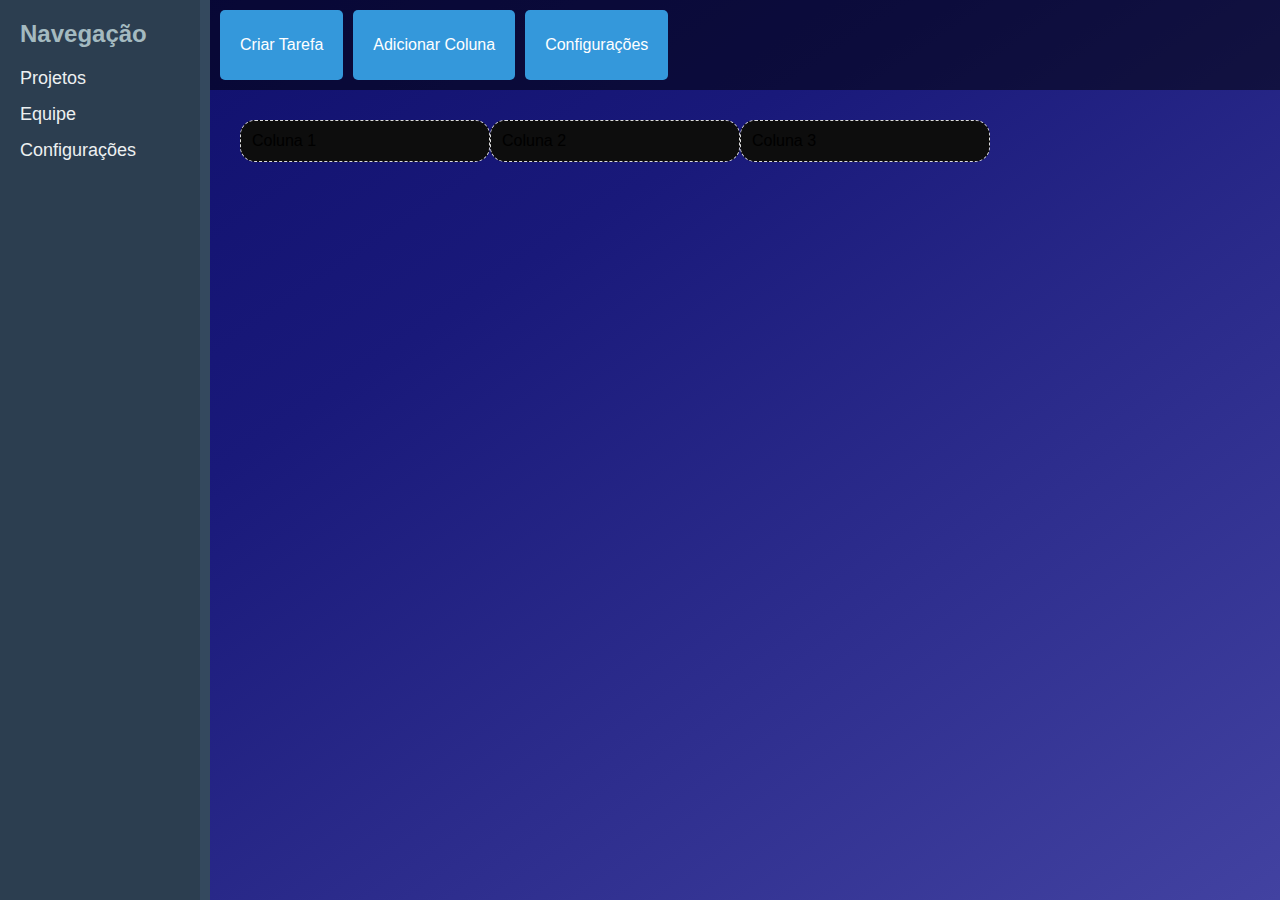
<file: index.html>
<!DOCTYPE html>
<html lang="en">
<head>
  <meta charset="UTF-8">
  <meta http-equiv="X-UA-Compatible" content="IE=edge">
  <meta name="viewport" content="width=device-width, initial-scale=1.0">
  <title>Kanban</title>
  <link rel="stylesheet" href="style.css" />
</head>
<body>
  <!-- Barra de navegação à esquerda e divisor -->
  <div class="side-nav">
    <h3>Navegação</h3>
    <ul>
      <li><a href="#">Projetos</a></li>
      <li><a href="#">Equipe</a></li>
      <li><a href="#">Configurações</a></li>
    </ul>
  </div>
  <div class="resizer"></div>

  <!-- Conteúdo principal -->
  <div class="main-content">
    <!-- Parte superior com botões -->
    <div class="parte-cima">
      <button id="create-task" class="btn">Criar Tarefa</button>
      <button id="add-column" class="btn">Adicionar Coluna</button>
      <button id="settings" class="btn">Configurações</button>
    </div>

    <!-- Kanban com rolagem horizontal -->
    <div class="kanban-container">
      <div class="kanban">
        <div class="column" contenteditable="true">Coluna 1</div>
        <div class="column" contenteditable="true">Coluna 2</div>
        <div class="column" contenteditable="true">Coluna 3</div>
      </div>
    </div>
  </div>

  <!-- Modal de Configurações -->
  <div id="settings-modal" class="modal">
    <div class="modal-content">
      <span class="close">&times;</span>
      <h2>Configurações</h2>
      <p>Opções de configuração podem ser adicionadas aqui.</p>
    </div>
  </div>

  <script src="script.js"></script>
</body>
</html>
</file>
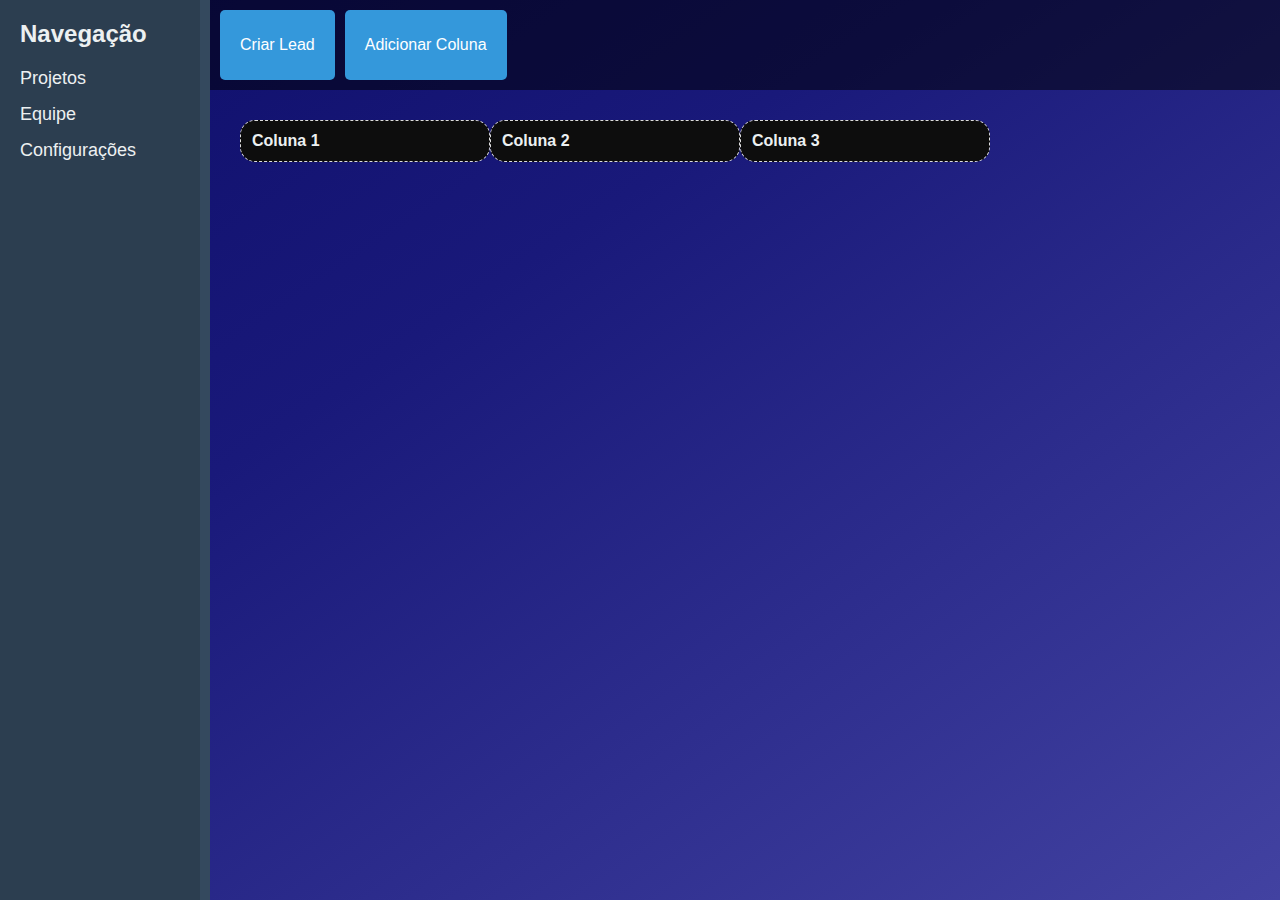
<file: estruturaCards/index.html>
<!DOCTYPE html>
<html lang="en">
<head>
  <meta charset="UTF-8">
  <meta http-equiv="X-UA-Compatible" content="IE=edge">
  <meta name="viewport" content="width=device-width, initial-scale=1.0">
  <title>Kanban</title>
  <link rel="stylesheet" href="style.css" />
</head>
<body>
  <!-- Barra de navegação à esquerda e divisor -->
  <div class="side-nav">
    <h3>Navegação</h3>
    <ul>
      <li><a href="#">Projetos</a></li>
      <li><a href="#">Equipe</a></li>
      <li id="settings"><a href="#">Configurações</a></li>
    </ul>
  </div>
  <div class="resizer"></div>

  <!-- Conteúdo principal -->
  <div class="main-content">
    <!-- Parte superior com botões -->
    <div class="parte-cima">
      <button id="create-lead" class="btn">Criar Lead</button>
      <button id="add-column" class="btn">Adicionar Coluna</button>
    </div>

    <!-- Kanban com rolagem horizontal -->
    <div class="kanban-container">
      <div class="kanban">
        <div class="column" contenteditable="true"><h4>Coluna 1</h4></div>
        <div class="column" contenteditable="true"><h4>Coluna 2</h4></div>
        <div class="column" contenteditable="true"><h4>Coluna 3</h4></div>
      </div>
    </div>
  </div>

  <!-- Modal de Configurações -->
  <div id="settings-modal" class="modal">
    <div class="modal-content">
      <span class="close">&times;</span>
      <h2>Configurações</h2>
      <p>Opções de configuração podem ser adicionadas aqui.</p>
    </div>
  </div>

  <script src="script.js"></script>
</body>
</html>
</file>
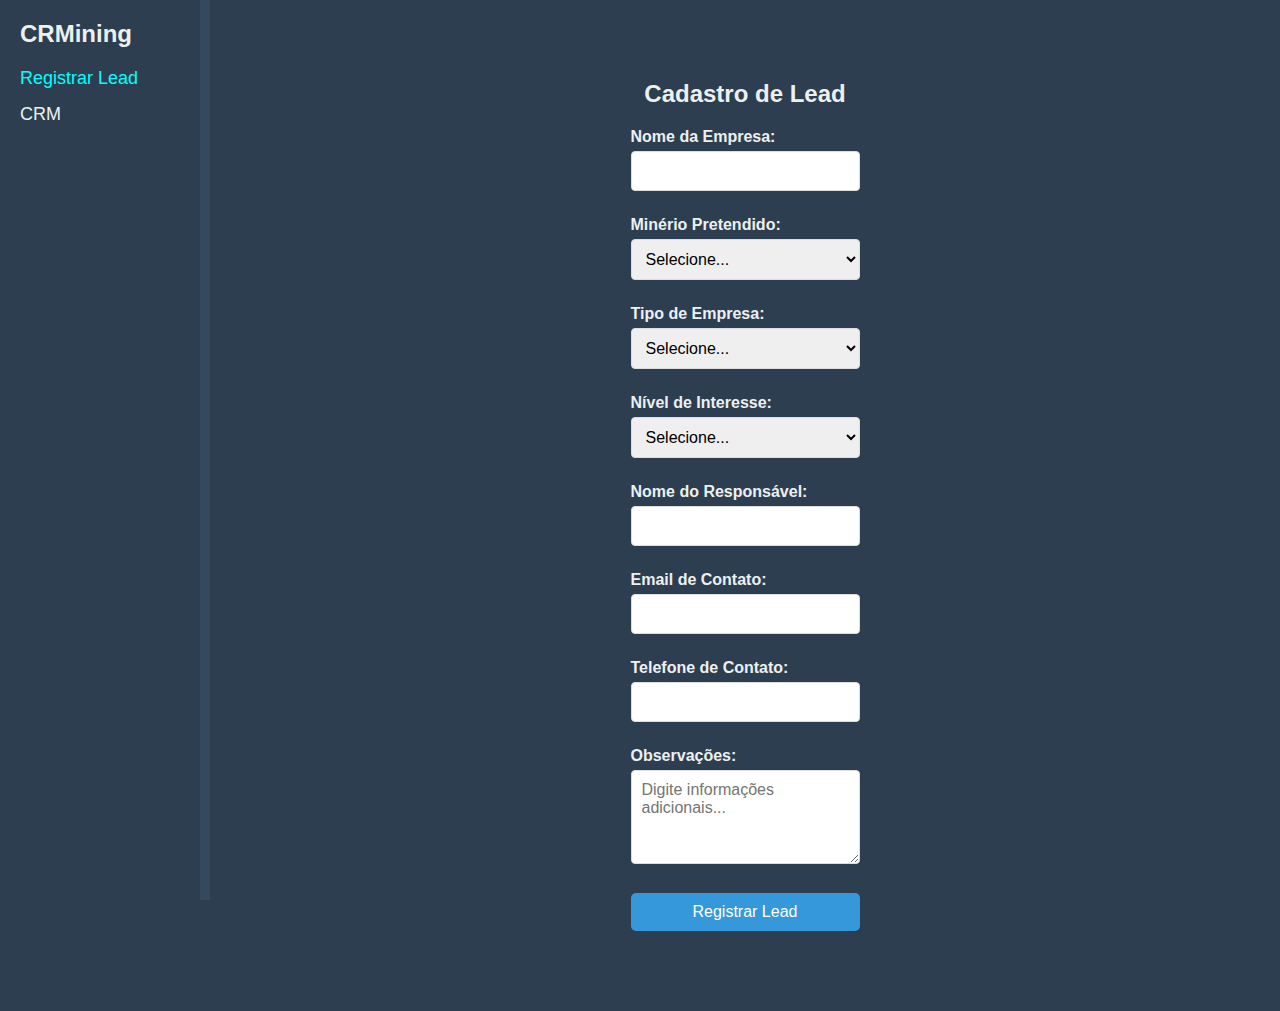
<file: indexCadastro.html>
<!DOCTYPE html>
<html lang="en">
<head>
  <meta charset="UTF-8">
  <meta name="viewport" content="width=device-width, initial-scale=1.0">
  <title>Cadastro de Lead</title>
  <link rel="stylesheet" href="estiloCrm.css">
</head>
<body>

   <!-- Barra de navegação à esquerda e divisor -->
   <div class="side-nav">
    <h3>CRMining</h3>
    <ul>
      <li><a href="indexCadastro.html" style="color: aqua;">Registrar Lead</a></li>
      <li><a href="indexCrm.html">CRM</a></li>
    </ul>
  </div>
  <div class="resizer"></div>


  <div class="container">
    <h2>Cadastro de Lead</h2>

    
    <form id="lead-form">
      <div class="form-group">
        <label for="company-name">Nome da Empresa:</label>
        <input type="text" id="company-name" name="company-name" required>
      </div>

      <div class="form-group">
        <label for="ore-type">Minério Pretendido:</label>
        <select id="ore-type" name="ore-type" required>
          <option value="">Selecione...</option>
          <option value="ferro">Ferro</option>
          <option value="ouro">Ouro</option>
          <option value="bauxita">Bauxita</option>
          <option value="manganes">Manganês</option>
          <option value="outros">Outros</option>
        </select>
      </div>

      <div class="form-group">
        <label for="company-type">Tipo de Empresa:</label>
        <select id="company-type" name="company-type" required>
          <option value="">Selecione...</option>
          <option value="extracao">Extração</option>
          <option value="exploracao">Exploração</option>
          <option value="comercializacao">Comercialização</option>
          <option value="investimento">Investimento</option>
          <option value="outro">Outro</option>
        </select>
      </div>

      <div class="form-group">
        <label for="interest-level">Nível de Interesse:</label>
        <select id="interest-level" name="interest-level" required>
          <option value="">Selecione...</option>
          <option value="alto">Alto</option>
          <option value="medio">Médio</option>
          <option value="baixo">Baixo</option>
        </select>
      </div>

      <div class="form-group">
        <label for="contact-person">Nome do Responsável:</label>
        <input type="text" id="contact-person" name="contact-person" required>
      </div>

      <div class="form-group">
        <label for="contact-email">Email de Contato:</label>
        <input type="email" id="contact-email" name="contact-email" required>
      </div>

      <div class="form-group">
        <label for="contact-phone">Telefone de Contato:</label>
        <input type="tel" id="contact-phone" name="contact-phone" required>
      </div>

      <div class="form-group">
        <label for="observations">Observações:</label>
        <textarea id="observations" name="observations" rows="4" placeholder="Digite informações adicionais..."></textarea>
      </div>

      <button type="submit" class="btn">Registrar Lead</button>
    </form>
  </div>

  <script src="script.js"></script>
</body>
</html>
</file>
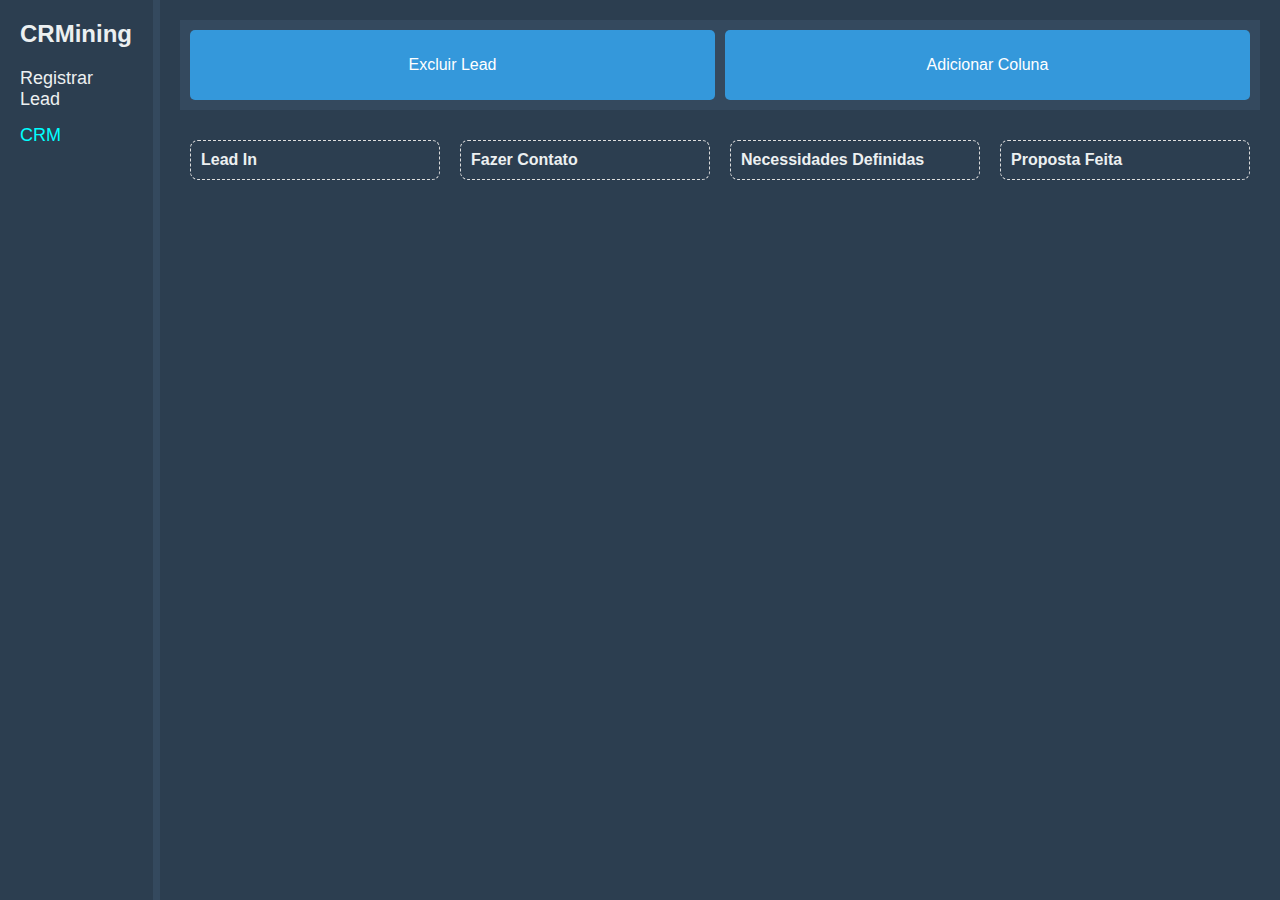
<file: indexCrm.html>
<!DOCTYPE html>
<html lang="en">
<head>
  <meta charset="UTF-8">
  <meta http-equiv="X-UA-Compatible" content="IE=edge">
  <meta name="viewport" content="width=device-width, initial-scale=1.0">
  <title>CRMining</title>
  <link rel="stylesheet" href="estiloCrm.css" />
</head>
<body>
  <!-- Barra de navegação à esquerda e divisor -->
  <div class="side-nav">
    <h3>CRMining</h3>
    <ul>
      <li><a href="indexCadastro.html">Registrar Lead</a></li>
      <li><a href="indexCrm.html" style="color: aqua;">CRM</a></li>
    </ul>
  </div>
  <div class="resizer"></div>

  <!-- Conteúdo principal -->
  <div class="main-content">
    <!-- Parte superior com botões -->
    <div class="parte-cima">
      <button id="delete-lead" class="btn">Excluir Lead</button>
      <button id="add-column" class="btn">Adicionar Coluna</button>
    </div>

    <!-- Kanban com rolagem horizontal -->
    <div class="kanban-container">
      <div class="kanban">
        <div class="column" contenteditable="true"><h4 contenteditable="false">Lead In</h4></div>
        <div class="column" contenteditable="true"><h4 contenteditable="false">Fazer Contato</h4></div>
        <div class="column" contenteditable="true"><h4 contenteditable="false">Necessidades Definidas</h4></div>
        <div class="column" contenteditable="true"><h4 contenteditable="false">Proposta Feita</h4></div>
      </div>
    </div>
  </div>

  <script src="script.js"></script>
</body>
</html>
</file>
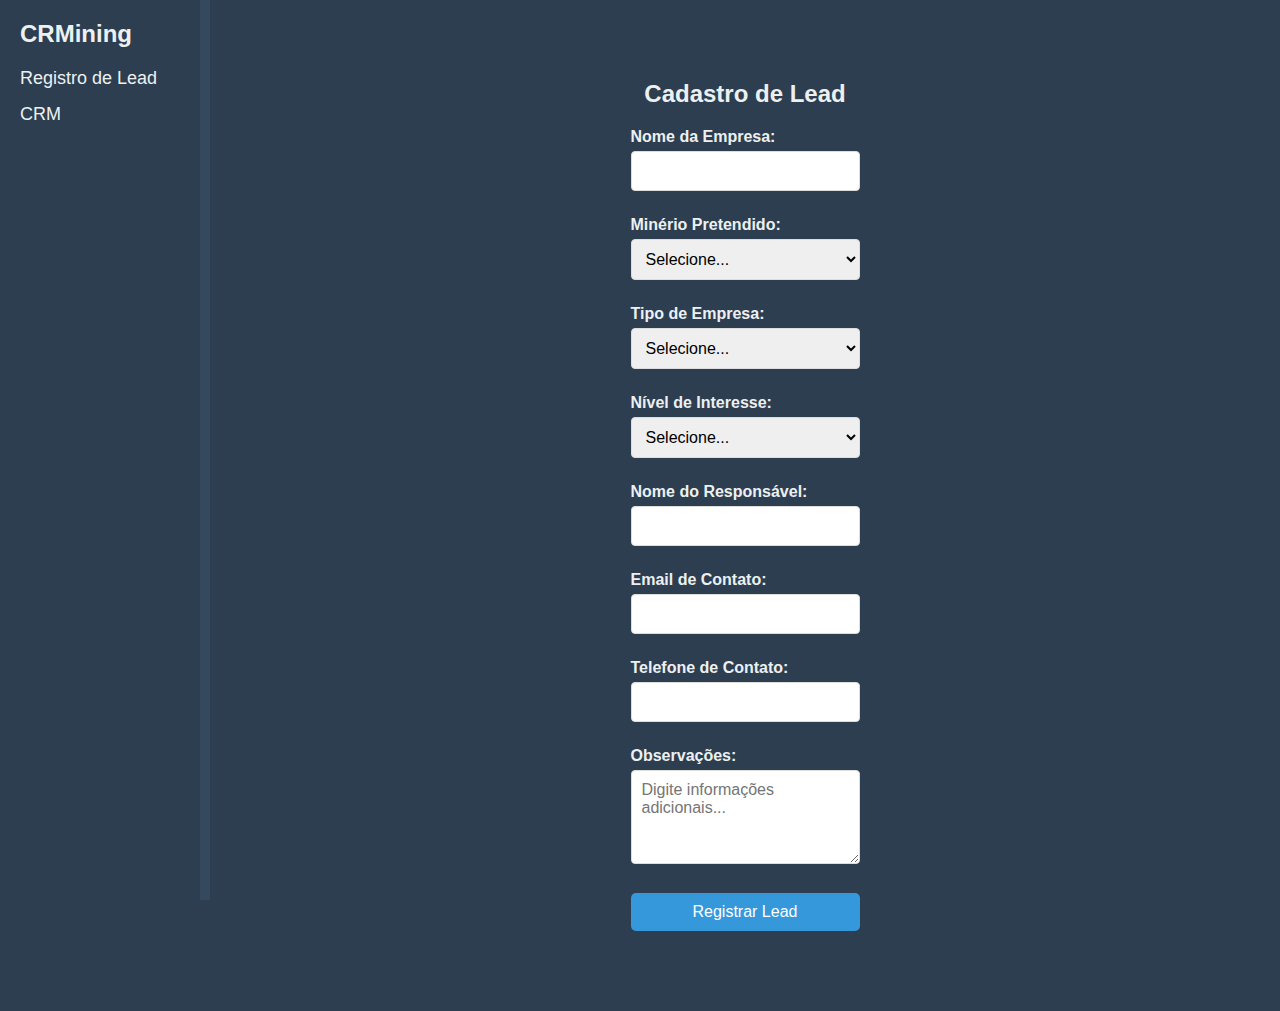
<file: estruturaCards/indexCadastro.html>
<!DOCTYPE html>
<html lang="en">
<head>
  <meta charset="UTF-8">
  <meta name="viewport" content="width=device-width, initial-scale=1.0">
  <title>Cadastro de Lead</title>
  <link rel="stylesheet" href="estiloCrm.css">
</head>
<body>

   <!-- Barra de navegação à esquerda e divisor -->
   <div class="side-nav">
    <h3>CRMining</h3>
    <ul>
      <li><a href="indexCadastro.html">Registro de Lead</a></li>
      <li><a href="indexCrm.html">CRM</a></li>
    </ul>
  </div>
  <div class="resizer"></div>


  <div class="container">
    <h2>Cadastro de Lead</h2>

    
    <form id="lead-form">
      <div class="form-group">
        <label for="company-name">Nome da Empresa:</label>
        <input type="text" id="company-name" name="company-name" required>
      </div>

      <div class="form-group">
        <label for="ore-type">Minério Pretendido:</label>
        <select id="ore-type" name="ore-type" required>
          <option value="">Selecione...</option>
          <option value="ferro">Ferro</option>
          <option value="ouro">Ouro</option>
          <option value="bauxita">Bauxita</option>
          <option value="manganes">Manganês</option>
          <option value="outros">Outros</option>
        </select>
      </div>

      <div class="form-group">
        <label for="company-type">Tipo de Empresa:</label>
        <select id="company-type" name="company-type" required>
          <option value="">Selecione...</option>
          <option value="extracao">Extração</option>
          <option value="exploracao">Exploração</option>
          <option value="comercializacao">Comercialização</option>
          <option value="investimento">Investimento</option>
          <option value="outro">Outro</option>
        </select>
      </div>

      <div class="form-group">
        <label for="interest-level">Nível de Interesse:</label>
        <select id="interest-level" name="interest-level" required>
          <option value="">Selecione...</option>
          <option value="alto">Alto</option>
          <option value="medio">Médio</option>
          <option value="baixo">Baixo</option>
        </select>
      </div>

      <div class="form-group">
        <label for="contact-person">Nome do Responsável:</label>
        <input type="text" id="contact-person" name="contact-person" required>
      </div>

      <div class="form-group">
        <label for="contact-email">Email de Contato:</label>
        <input type="email" id="contact-email" name="contact-email" required>
      </div>

      <div class="form-group">
        <label for="contact-phone">Telefone de Contato:</label>
        <input type="tel" id="contact-phone" name="contact-phone" required>
      </div>

      <div class="form-group">
        <label for="observations">Observações:</label>
        <textarea id="observations" name="observations" rows="4" placeholder="Digite informações adicionais..."></textarea>
      </div>

      <button type="submit" class="btn">Registrar Lead</button>
    </form>
  </div>

  <script src="script.js"></script>
</body>
</html>
</file>
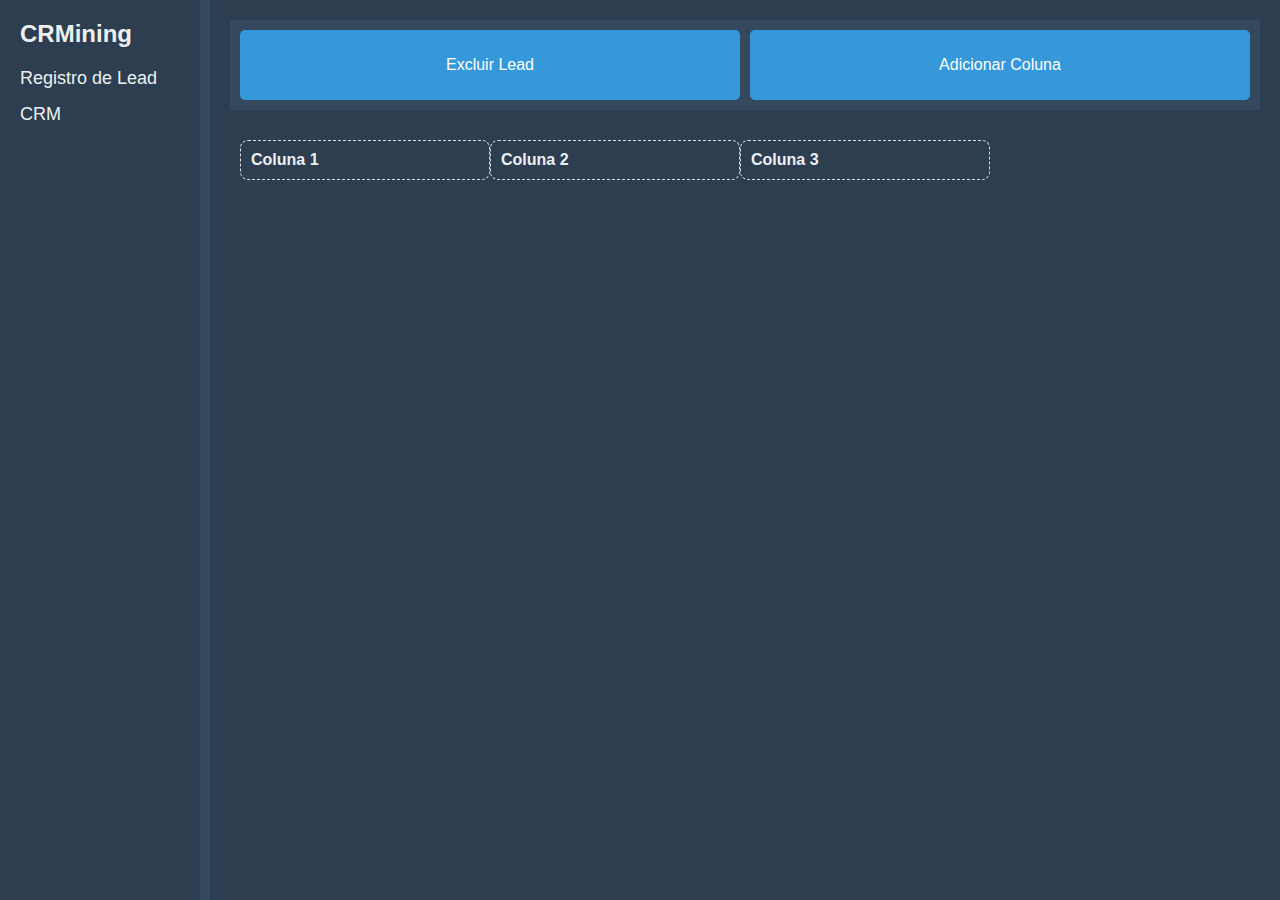
<file: estruturaCards/indexCrm.html>
<!DOCTYPE html>
<html lang="en">
<head>
  <meta charset="UTF-8">
  <meta http-equiv="X-UA-Compatible" content="IE=edge">
  <meta name="viewport" content="width=device-width, initial-scale=1.0">
  <title>Kanban</title>
  <link rel="stylesheet" href="estiloCrm.css" />
</head>
<body>
  <!-- Barra de navegação à esquerda e divisor -->
  <div class="side-nav">
    <h3>CRMining</h3>
    <ul>
      <li><a href="indexCadastro.html">Registro de Lead</a></li>
      <li><a href="indexCrm.html">CRM</a></li>
    </ul>
  </div>
  <div class="resizer"></div>

  <!-- Conteúdo principal -->
  <div class="main-content">
    <!-- Parte superior com botões -->
    <div class="parte-cima">
      <button id="delete-lead" class="btn">Excluir Lead</button>
      <button id="add-column" class="btn">Adicionar Coluna</button>
    </div>

    <!-- Kanban com rolagem horizontal -->
    <div class="kanban-container">
      <div class="kanban">
        <div class="column" contenteditable="true"><h4>Coluna 1</h4></div>
        <div class="column" contenteditable="true"><h4>Coluna 2</h4></div>
        <div class="column" contenteditable="true"><h4>Coluna 3</h4></div>
      </div>
    </div>
  </div>

  <script src="script.js"></script>
</body>
</html>
</file>
<file: style.css>
/* Estilo geral */
* {
  margin: 0;
  padding: 0;
  box-sizing: border-box;
  font-family: 'Poppins', sans-serif;
}

body {
  display: flex;
  overflow: hidden; /* Evita a barra de rolagem na tela principal */
  background: rgb(14,14,106);
  background: linear-gradient(146deg, rgba(14,14,106,1) 0%, rgba(25,25,122,1) 35%, rgba(66,66,161,1) 100%);
}

.side-nav {
  width: 200px;
  background-color: #2c3e50;
  color: #a4bac0;
  padding: 20px;
  height: 100vh;
  transition: width 0.3s;
}

.side-nav h3 {
  margin-bottom: 20px;
  font-size: 24px;
}

.side-nav ul {
  list-style: none;
}

.side-nav ul li {
  margin-bottom: 15px;
}

.side-nav ul li a {
  text-decoration: none;
  color: #ecf0f1;
  font-size: 18px;
}

.resizer {
  width: 10px;
  background-color: #34495e;
  cursor: ew-resize;
  height: 100vh;
  position: relative;
}

.main-content {
  flex: 1;
  display: flex;
  flex-direction: column;
  padding: 20px;
}

.parte-cima {
  display: flex;
  height: 90px;
  width: 120%;
  justify-content: flex-start;
  padding: 10px;
  background-color: #00000082;
  margin-bottom: 20px;
  gap: 10px;
  margin-top: -20px;
  margin-left: -20px;
}

.btn {
  background-color: #3498db;
  color: white;
  padding: 10px 20px;
  border: none;
  border-radius: 5px;
  cursor: pointer;
  font-size: 16px;
}

.btn:hover {
  background-color: #2980b9;
}

.kanban {
  display: flex;
  overflow-x: auto; /* Adiciona rolagem horizontal */
  padding: 10px;
}

.column {
  display: flex;
  flex-direction: column;
  gap: 10px;
  padding: 11px;
  background-color: rgb(13, 13, 13);
  min-width: 250px;
  border-radius: 15px;
  position: relative;
}

.column[contenteditable="true"] {
  border: 1px dashed #ddd;
  cursor: text;
}

.column:focus {
  outline: none;
}

.item {
  background-color: rgba(55, 55, 55, 0.975);
  padding: 10px;
  border-radius: 5px;
  color: rgb(244, 244, 244);
}

.item[contenteditable="true"] {
  border: 1px dashed #ddd;
}

.dragging {
  opacity: 0.5;
}

.cliente {
  font-size: 16px;
  font-family: Georgia, 'Times New Roman', Times, serif;
}

/* Estilos para a janela modal */
.modal {
  display: none;
  position: fixed;
  z-index: 1000;
  left: 0;
  top: 0;
  width: 100%;
  height: 100%;
  overflow: auto;
  background-color: rgba(0, 0, 0, 0.5);
}

.modal-content {
  background-color: #fefefe;
  margin: 15% auto;
  padding: 20px;
  border: 1px solid #888;
  width: 80%;
  max-width: 500px;
  border-radius: 5px;
}

.close {
  color: #aaa;
  float: right;
  font-size: 28px;
  font-weight: bold;
}

.close:hover,
.close:focus {
  color: black;
  text-decoration: none;
  cursor: pointer;
}
</file>
<file: estruturaCards/style.css>
/* Estilo geral */
* {
  margin: 0;
  padding: 0;
  box-sizing: border-box;
  font-family: 'Poppins', sans-serif;
}

body {
  display: flex;
  overflow: scroll; /* Evita a barra de rolagem na tela principal */
  background: rgb(14,14,106);
  background: linear-gradient(146deg, rgba(14,14,106,1) 0%, rgba(25,25,122,1) 35%, rgba(66,66,161,1) 100%);
}

.side-nav {
  width: 200px;
  background-color: #2c3e50;
  color: #a4bac0;
  padding: 20px;
  height: 100vh;
  transition: width 0.3s;
}

.side-nav h3 {
  margin-bottom: 20px;
  font-size: 24px;
  color: #ecf0f1; /* Título em branco */
}

.side-nav ul {
  list-style: none;
}

.side-nav ul li {
  margin-bottom: 15px;
}

.side-nav ul li a {
  text-decoration: none;
  color: #ecf0f1;
  font-size: 18px;
}

.resizer {
  width: 10px;
  background-color: #34495e;
  cursor: ew-resize;
  height: 100vh;
  position: relative;
}

.main-content {
  flex: 1;
  display: flex;
  flex-direction: column;
  padding: 20px;
}

.parte-cima {
  display: flex;
  height: 90px;
  width: 120%;
  justify-content: flex-start;
  padding: 10px;
  background-color: #00000082;
  margin-bottom: 20px;
  gap: 10px;
  margin-top: -20px;
  margin-left: -20px;
}

.btn {
  background-color: #3498db;
  color: white;
  padding: 10px 20px;
  border: none;
  border-radius: 5px;
  cursor: pointer;
  font-size: 16px;
}

.btn:hover {
  background-color: #2980b9;
}

.kanban {
  display: flex;
  overflow-x: auto; /* Adiciona rolagem horizontal */
  padding: 10px;
}

.column {
  display: flex;
  flex-direction: column;
  gap: 10px;
  padding: 11px;
  background-color: rgb(13, 13, 13);
  min-width: 250px;
  border-radius: 15px;
  position: relative;
}

.column[contenteditable="true"] {
  border: 1px dashed #ddd;
  cursor: text;
}

.column h4 {
  color: #ecf0f1; /* Título em branco */
}

.column:focus {
  outline: none;
}

.item {
  background-color: rgba(55, 55, 55, 0.975);
  padding: 10px;
  border-radius: 5px;
  color: rgb(244, 244, 244);
}

.item[contenteditable="true"] {
  border: 1px dashed #ddd;
}

.dragging {
  opacity: 0.5;
}

.cliente {
  font-size: 16px;
  font-family: Georgia, 'Times New Roman', Times, serif;
}

/* Estilos para a janela modal */
.modal {
  display: none;
  position: fixed;
  z-index: 1000;
  left: 0;
  top: 0;
  width: 100%;
  height: 100%;
  overflow: auto;
  background-color: rgba(0, 0, 0, 0.5);
}

.modal-content {
  background-color: #fefefe;
  margin: 15% auto;
  padding: 20px;
  border: 1px solid #888;
  width: 80%;
  max-width: 500px;
  border-radius: 5px;
}

.close {
  color: #aaa;
  float: right;
  font-size: 28px;
  font-weight: bold;
}

.close:hover,
.close:focus {
  color: black;
  text-decoration: none;
  cursor: pointer;
}
</file>
<file: estiloCrm.css>
/* Estilo geral */
* {
  margin: 0;
  padding: 0;
  box-sizing: border-box;
  font-family: 'Poppins', sans-serif;
}

body {
  display: flex;
  overflow: scroll; /* Evita a barra de rolagem na tela principal */
  background-color: #2c3e50;
}

.side-nav {
  width: 200px;
  background-color: #2c3e50;
  color: #ecf0f1;
  padding: 20px;
  height: 100vh;
  transition: width 0.3s;
}

.side-nav h3 {
  margin-bottom: 20px;
  font-size: 24px;
  color: #ecf0f1; /* Título em branco */
}

.side-nav ul {
  list-style: none;
}

.side-nav ul li {
  margin-bottom: 15px;
}

.side-nav ul li a {
  text-decoration: none;
  color: #ecf0f1;
  font-size: 18px;
}

.resizer {
  width: 10px;
  background-color: #34495e;
  cursor: ew-resize;
  height: 100vh;
  position: relative;
}

.main-content {
  flex: 1;
  display: flex;
  flex-direction: column;
  padding: 20px;
}

.parte-cima {
  display: flex;
  height: 90px;
  justify-content: flex-start;
  padding: 10px;
  background-color: #34495e;
  margin-bottom: 20px;
  gap: 10px;
}

.btn {
  background-color: #3498db;
  color: white;
  padding: 10px 20px;
  border: none;
  border-radius: 5px;
  cursor: pointer;
  font-size: 16px;
}

.btn:hover {
  background-color: #2980b9;
}

.kanban {
  display: grid;
  grid-template-columns: repeat(4, 1fr); /* 4 colunas por linha */
  grid-gap: 20px; /* Espaçamento entre as colunas */
  padding: 10px;
}

.column {
  display: flex;
  flex-direction: column;
  gap: 10px;
  padding: 10px;
  background-color: #2c3e50;
  min-width: 250px;
  border-radius: 8px;
  position: relative;
}


.column[contenteditable="true"] {
  border: 1px dashed #ddd;
  cursor: text;
}

.column h4 {
  color: #ecf0f1; /* Título em branco */
}

.column:focus {
  outline: none;
}

.item {
  background-color: #34495e;
  padding: 10px;
  border-radius: 5px;
  color: #ecf0f1;
}

.item[contenteditable="true"] {
  border: 1px dashed #ddd;
}

.dragging {
  opacity: 0.5;
}

.cliente {
  font-size: 16px;
  font-family: 'Poppins', sans-serif;
}

/* Estilos para a janela modal */
.modal {
  display: none;
  position: fixed;
  z-index: 1000;
  left: 0;
  top: 0;
  width: 100%;
  height: 100%;
  overflow: auto;
  background-color: rgba(0, 0, 0, 0.5);
}

.modal-content {
  background-color: #2c3e50;
  color: #ecf0f1;
  margin: 15% auto;
  padding: 20px;
  border-radius: 8px;
  width: 80%;
  max-width: 500px;
}

.close {
  color: #aaa;
  float: right;
  font-size: 28px;
  font-weight: bold;
}

.close:hover,
.close:focus {
  color: white;
  text-decoration: none;
  cursor: pointer;
}

.container {
  max-width: 600px;
  margin: 50px auto;
  padding: 30px 40px;
  background-color: #2c3e50;
  border-radius: 8px;
  color: #ecf0f1;
}

h2 {
  text-align: center;
  margin-bottom: 20px;
}

.form-group {
  margin-bottom: 15px;
}

label {
  display: block;
  margin-bottom: 5px;
  font-weight: bold;
}

input, select, textarea {
  width: 100%;
  padding: 10px;
  border-radius: 4px;
  border: 1px solid #ddd;
  font-size: 16px;
  margin-bottom: 10px;
}

textarea {
  resize: vertical;
}

.btn {
  background-color: #3498db;
  color: white;
  padding: 10px 20px;
  border: none;
  border-radius: 5px;
  cursor: pointer;
  font-size: 16px;
  width: 100%;
}

.btn:hover {
  background-color: #2980b9;
}
.delete-column {
  position: absolute;
  top: 10px;
  right: 10px;
  background: none;
  border: none;
  color: white;
  font-size: 16px;
  cursor: pointer;
}

.delete-column:hover {
  color: red;
}
</file>
<file: estruturaCards/estiloCrm.css>
/* Estilo geral */
* {
  margin: 0;
  padding: 0;
  box-sizing: border-box;
  font-family: 'Poppins', sans-serif;
}

body {
  display: flex;
  overflow: scroll; /* Evita a barra de rolagem na tela principal */
  background-color: #2c3e50;
}

.side-nav {
  width: 200px;
  background-color: #2c3e50;
  color: #ecf0f1;
  padding: 20px;
  height: 100vh;
  transition: width 0.3s;
}

.side-nav h3 {
  margin-bottom: 20px;
  font-size: 24px;
  color: #ecf0f1; /* Título em branco */
}

.side-nav ul {
  list-style: none;
}

.side-nav ul li {
  margin-bottom: 15px;
}

.side-nav ul li a {
  text-decoration: none;
  color: #ecf0f1;
  font-size: 18px;
}

.resizer {
  width: 10px;
  background-color: #34495e;
  cursor: ew-resize;
  height: 100vh;
  position: relative;
}

.main-content {
  flex: 1;
  display: flex;
  flex-direction: column;
  padding: 20px;
}

.parte-cima {
  display: flex;
  height: 90px;
  justify-content: flex-start;
  padding: 10px;
  background-color: #34495e;
  margin-bottom: 20px;
  gap: 10px;
}

.btn {
  background-color: #3498db;
  color: white;
  padding: 10px 20px;
  border: none;
  border-radius: 5px;
  cursor: pointer;
  font-size: 16px;
}

.btn:hover {
  background-color: #2980b9;
}

.kanban {
  display: flex;
  overflow-x: auto; /* Adiciona rolagem horizontal */
  padding: 10px;
}

.column {
  display: flex;
  flex-direction: column;
  gap: 10px;
  padding: 10px;
  background-color: #2c3e50;
  min-width: 250px;
  border-radius: 8px;
  position: relative;
}

.column[contenteditable="true"] {
  border: 1px dashed #ddd;
  cursor: text;
}

.column h4 {
  color: #ecf0f1; /* Título em branco */
}

.column:focus {
  outline: none;
}

.item {
  background-color: #34495e;
  padding: 10px;
  border-radius: 5px;
  color: #ecf0f1;
}

.item[contenteditable="true"] {
  border: 1px dashed #ddd;
}

.dragging {
  opacity: 0.5;
}

.cliente {
  font-size: 16px;
  font-family: 'Poppins', sans-serif;
}

/* Estilos para a janela modal */
.modal {
  display: none;
  position: fixed;
  z-index: 1000;
  left: 0;
  top: 0;
  width: 100%;
  height: 100%;
  overflow: auto;
  background-color: rgba(0, 0, 0, 0.5);
}

.modal-content {
  background-color: #2c3e50;
  color: #ecf0f1;
  margin: 15% auto;
  padding: 20px;
  border-radius: 8px;
  width: 80%;
  max-width: 500px;
}

.close {
  color: #aaa;
  float: right;
  font-size: 28px;
  font-weight: bold;
}

.close:hover,
.close:focus {
  color: white;
  text-decoration: none;
  cursor: pointer;
}

.container {
  max-width: 600px;
  margin: 50px auto;
  padding: 30px 40px;
  background-color: #2c3e50;
  border-radius: 8px;
  color: #ecf0f1;
}

h2 {
  text-align: center;
  margin-bottom: 20px;
}

.form-group {
  margin-bottom: 15px;
}

label {
  display: block;
  margin-bottom: 5px;
  font-weight: bold;
}

input, select, textarea {
  width: 100%;
  padding: 10px;
  border-radius: 4px;
  border: 1px solid #ddd;
  font-size: 16px;
  margin-bottom: 10px;
}

textarea {
  resize: vertical;
}

.btn {
  background-color: #3498db;
  color: white;
  padding: 10px 20px;
  border: none;
  border-radius: 5px;
  cursor: pointer;
  font-size: 16px;
  width: 100%;
}

.btn:hover {
  background-color: #2980b9;
}
</file>
